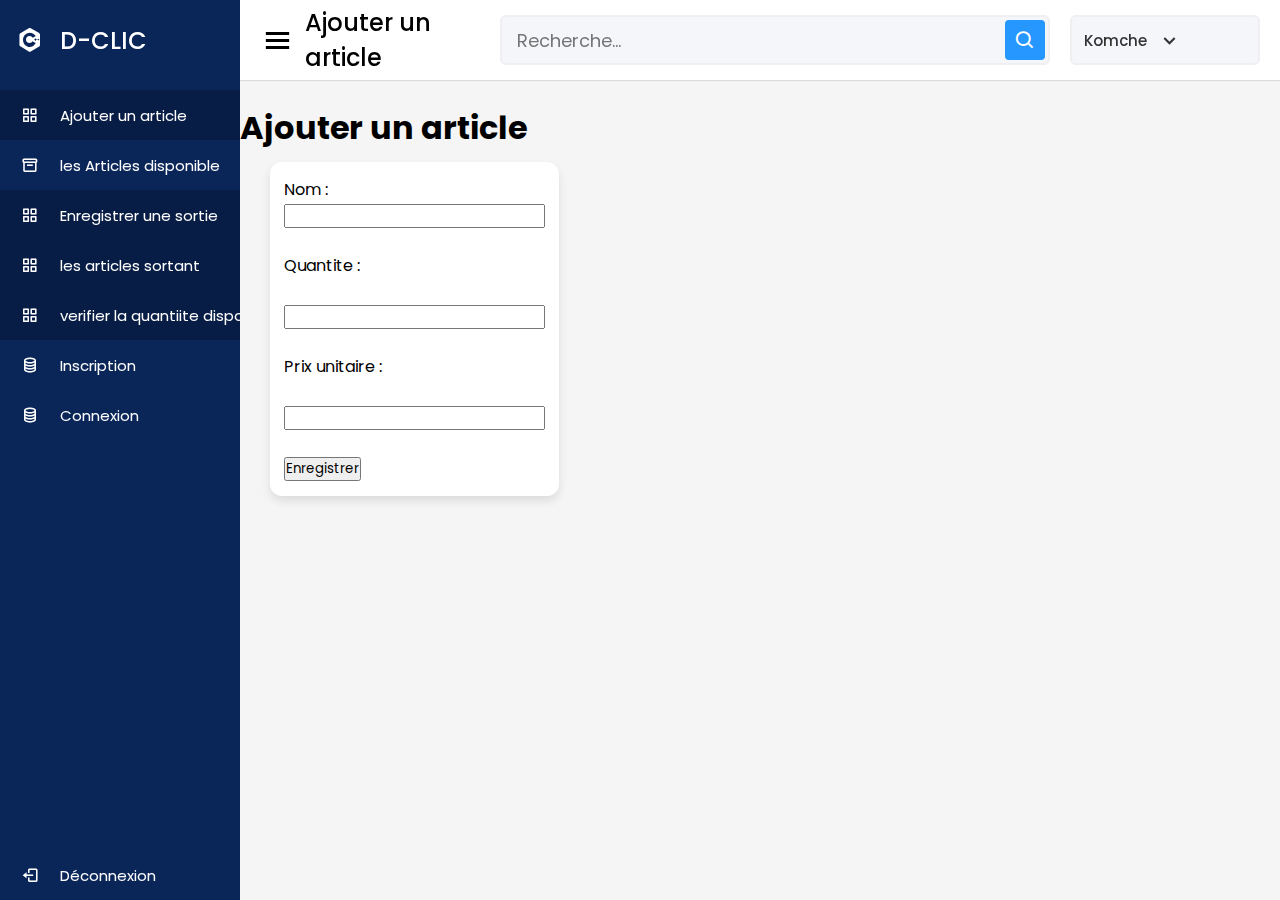
<file: vue/index.html>
<!DOCTYPE html>
<html lang="fr" dir="ltr">
  <head>
    <meta charset="UTF-8" />
    <title>Admin Dashboard</title>
    <link rel="stylesheet" href="../plublic/CSS/style.css" />
    <!-- Boxicons CDN Link -->
    <link
      href="https://unpkg.com/boxicons@2.0.7/css/boxicons.min.css"
      rel="stylesheet"
    />
    <meta name="viewport" content="width=device-width, initial-scale=1.0" />
  </head>
  <body>
    <div class="sidebar">
      <div class="logo-details">
        <i class="bx bxl-c-plus-plus"></i>
        <span class="logo_name">D-CLIC</span>
      </div>
      <ul class="nav-links">
        <li>
          <a href="index.html" class="active">
            <i class="bx bx-grid-alt"></i>
            <span class="links_name">Ajouter un article</span>
          </a>
        </li>
        <li>
          <a href="affichage_article.php">
            <i class="bx bx-box"></i>
            <span class="links_name"> les Articles disponible</span>
          </a>
        </li>
       
        <li>
            <a href="sortie.html" class="active">
              <i class="bx bx-grid-alt"></i>
              <span class="links_name">Enregistrer une sortie</span>
            </a>
          </li>

          <li>
            <a href="affichage_sortie.php" class="active">
              <i class="bx bx-grid-alt"></i>
              <span class="links_name">les articles sortant</span>
            </a>
          </li>

          <li>
            <a href="quantiite_disponible.php" class="active">
              <i class="bx bx-grid-alt"></i>
              <span class="links_name">verifier la quantiite disponible</span>
            </a>
          </li>


        <li>
          <a href="inscription.html">
            <i class="bx bx-coin-stack"></i>
            <span class="links_name">Inscription</span>
          </a>
        </li>
         
        <li>
            <a href="connexion.html">
              <i class="bx bx-coin-stack"></i>
              <span class="links_name">Connexion</span>
            </a>
          </li>


        <!-- <li>
          <a href="#">
            <i class="bx bx-message" ></i>
            <span class="links_name">Messages</span>
          </a>
        </li>
        <li>
          <a href="#">
            <i class="bx bx-heart" ></i>
            <span class="links_name">Favrorites</span>
          </a>
        </li> -->
        
        
        <li class="log_out">
          <a href="deconnexion.php">
            <i class="bx bx-log-out"></i>
            <span class="links_name">Déconnexion</span>
          </a>
        </li>
      </ul>
    </div>
    <section class="home-section">
      <nav>
        <div class="sidebar-button">
          <i class="bx bx-menu sidebarBtn"></i>
          <span class="dashboard">Ajouter un article</span>
        </div>
        <div class="search-box">
          <input type="text" placeholder="Recherche..." />
          <i class="bx bx-search"></i>
        </div>
        <div class="profile-details">
          <!--<img src="images/profile.jpg" alt="">-->
          <span class="admin_name">Komche</span>
          <i class="bx bx-chevron-down"></i>
        </div>
      </nav>
 

<body>
    <div class="home-content">
        <h1>Ajouter un article</h1>
        <div class="overview-boxes">
           
            <div class="box">
    <form action="process.php" method="post">
        <label for="nom">Nom :</label><br>
        <input type="text" name="nom" required><br><br>
        
        <label for="quantite">Quantite :</label><br><br>
        <input type="number" name="quantite" required><br><br>

        <label for="prix_unitaire">Prix unitaire :</label><br><br>
        <input type="number" name="prix_unitaire" required><br><br>
        
        
        <input type="submit" value="Enregistrer">
    </form>
</div>
    </div>
</div>
</body>
</html>
</file>
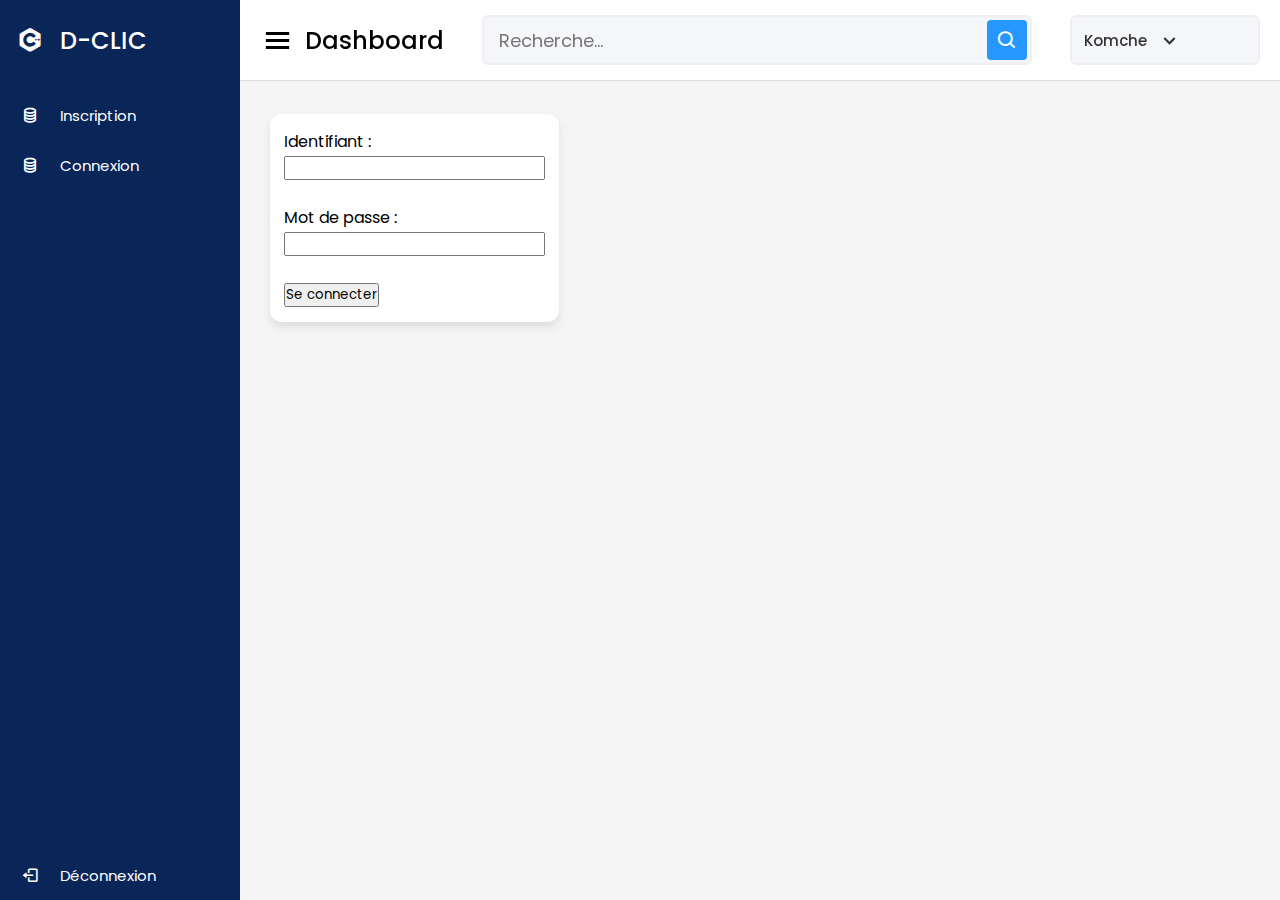
<file: vue/connexion.html>
<!DOCTYPE html>
<html lang="fr" dir="ltr">
  <head>
    <meta charset="UTF-8" />
    <title>Admin Dashboard</title>
    <link rel="stylesheet" href="../plublic/CSS/style.css" />
    <!-- Boxicons CDN Link -->
    <link
      href="https://unpkg.com/boxicons@2.0.7/css/boxicons.min.css"
      rel="stylesheet"
    />
    <meta name="viewport" content="width=device-width, initial-scale=1.0" />
  </head>
  <body>
    <div class="sidebar">
      <div class="logo-details">
        <i class="bx bxl-c-plus-plus"></i>
        <span class="logo_name">D-CLIC</span>
      </div>
      <ul class="nav-links">
       

        </li>
        <li>
          <a href="inscription.html">
            <i class="bx bx-coin-stack"></i>
            <span class="links_name">Inscription</span>
          </a>
        </li>
       
        <li>

          <a href="connexion.html">
            <i class="bx bx-coin-stack"></i>
            <span class="links_name">Connexion</span>
          </a>
        </li>

        
        <!-- <li>
          <a href="#">
            <i class="bx bx-message" ></i>
            <span class="links_name">Messages</span>
          </a>
        </li>
        <li>
          <a href="#">
            <i class="bx bx-heart" ></i>
            <span class="links_name">Favrorites</span>
          </a>
        </li> -->
        
        <li class="log_out">
          <a href="deconnexion.php">
            <i class="bx bx-log-out"></i>
            <span class="links_name">Déconnexion</span>
          </a>
        </li>
      </ul>
    </div>
    <section class="home-section">
      <nav>
        <div class="sidebar-button">
          <i class="bx bx-menu sidebarBtn"></i>
          <span class="dashboard">Dashboard</span>
        </div>
        <div class="search-box">
          <input type="text" placeholder="Recherche..." />
          <i class="bx bx-search"></i>
        </div>
        <div class="profile-details">
          <!--<img src="images/profile.jpg" alt="">-->
          <span class="admin_name">Komche</span>
          <i class="bx bx-chevron-down"></i>
        </div>
      </nav>
 

      <div class="home-content">
      <div class="overview-boxes">
     
      <div class="box">
<form action="connexion.php" method="post">
    <label for="identifiant">Identifiant :</label> <br>
    <input type="email" id="identifiant" name="identifiant" required><br> <br>

    <label for="motdepasse">Mot de passe :</label> <br>
    <input type="password" id="motdepasse" name="motdepasse" required><br> <br>

    <input type="submit" value="Se connecter">
</form>
</div>
</div>
</file>
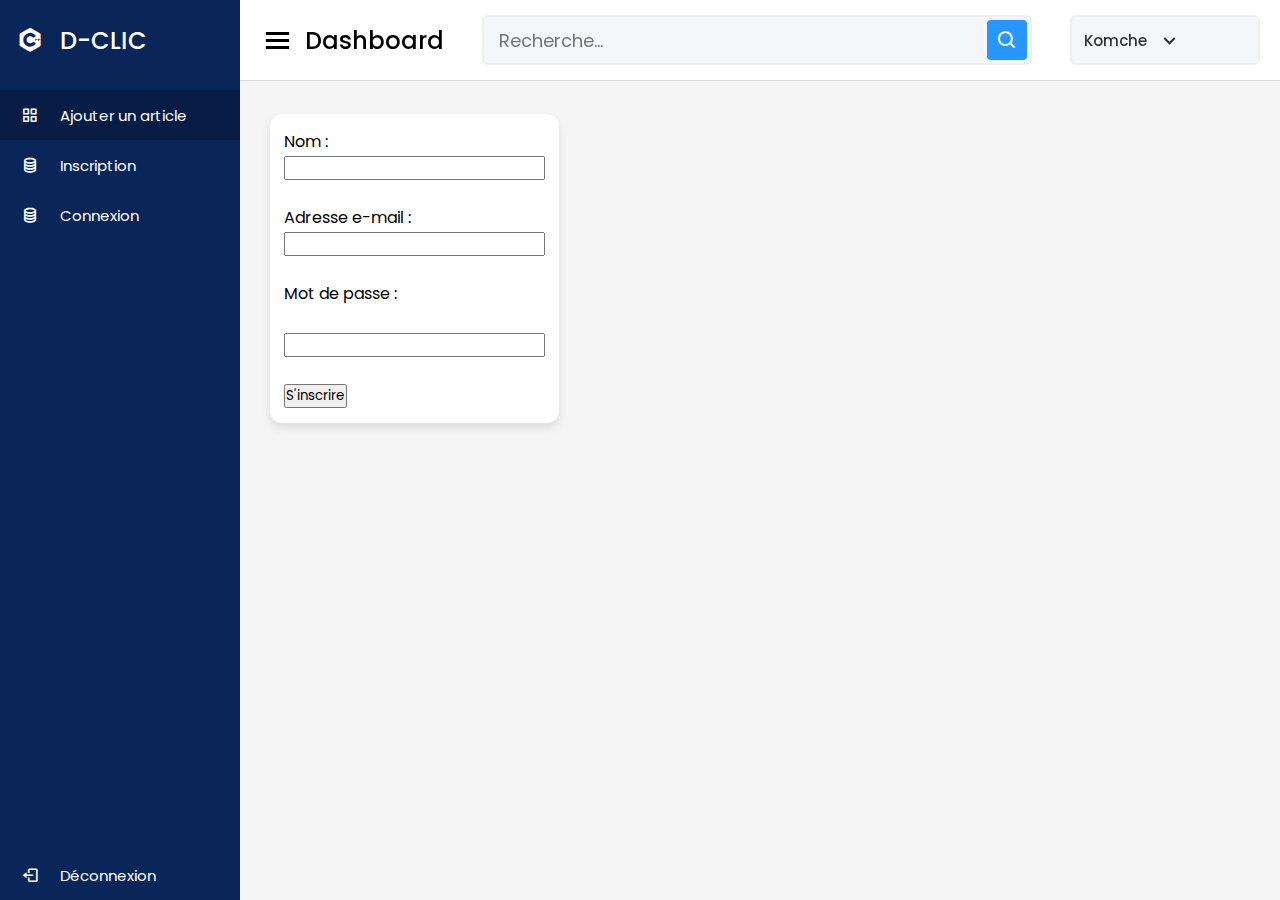
<file: vue/inscription.html>
<!DOCTYPE html>
<html lang="fr" dir="ltr">
  <head>
    <meta charset="UTF-8" />
    <title>Admin Dashboard</title>
    <link rel="stylesheet" href="../plublic/CSS/style.css" />
    <!-- Boxicons CDN Link -->
    <link
      href="https://unpkg.com/boxicons@2.0.7/css/boxicons.min.css"
      rel="stylesheet"
    />
    <meta name="viewport" content="width=device-width, initial-scale=1.0" />
  </head>
  <body>
    <div class="sidebar">
      <div class="logo-details">
        <i class="bx bxl-c-plus-plus"></i>
        <span class="logo_name">D-CLIC</span>
      </div>
      <ul class="nav-links">
       
        </li>

        <li>
          <a href="index.html" class="active">
            <i class="bx bx-grid-alt"></i>
            <span class="links_name">Ajouter un article</span>
          </a>
        </li>
        <li>
          <a href="inscription.html">
            <i class="bx bx-coin-stack"></i>
            <span class="links_name">Inscription</span>
          </a>
        </li>
          
        <li>
          <a href="connexion.html">
            <i class="bx bx-coin-stack"></i>
            <span class="links_name">Connexion</span>
          </a>
        </li>

        
        
        <!-- <li>
          <a href="#">
            <i class="bx bx-message" ></i>
            <span class="links_name">Messages</span>
          </a>
        </li>
        <li>
          <a href="#">
            <i class="bx bx-heart" ></i>
            <span class="links_name">Favrorites</span>
          </a>
        </li> -->
        
        
        <li class="log_out">
          <a href="deconnexion.php">
            <i class="bx bx-log-out"></i>
            <span class="links_name">Déconnexion</span>
          </a>
        </li>
      </ul>
    </div>
    <section class="home-section">
      <nav>
        <div class="sidebar-button">
          <i class="bx bx-menu sidebarBtn"></i>
          <span class="dashboard">Dashboard</span>
        </div>
        <div class="search-box">
          <input type="text" placeholder="Recherche..." />
          <i class="bx bx-search"></i>
        </div>
        <div class="profile-details">
          <!--<img src="images/profile.jpg" alt="">-->
          <span class="admin_name">Komche</span>
          <i class="bx bx-chevron-down"></i>
        </div>
      </nav>
 

      <div class="home-content">
      <div class="overview-boxes">
     
      <div class="box">
    
<form action="inscription.php" method="post">
    <label for="nom">Nom :</label><br>
    <input type="text" id="nom" name="nom" required><br><br>

    <label for="email">Adresse e-mail :</label><br>
    <input type="email" id="email" name="email" required><br><br>

    <label for="motdepasse">Mot de passe :</label><br><br>
    <input type="password" id="motdepasse" name="motdepasse" required><br><br>

    <input type="submit" value="S'inscrire">
</form>
</div>
</div>
</div>
</file>
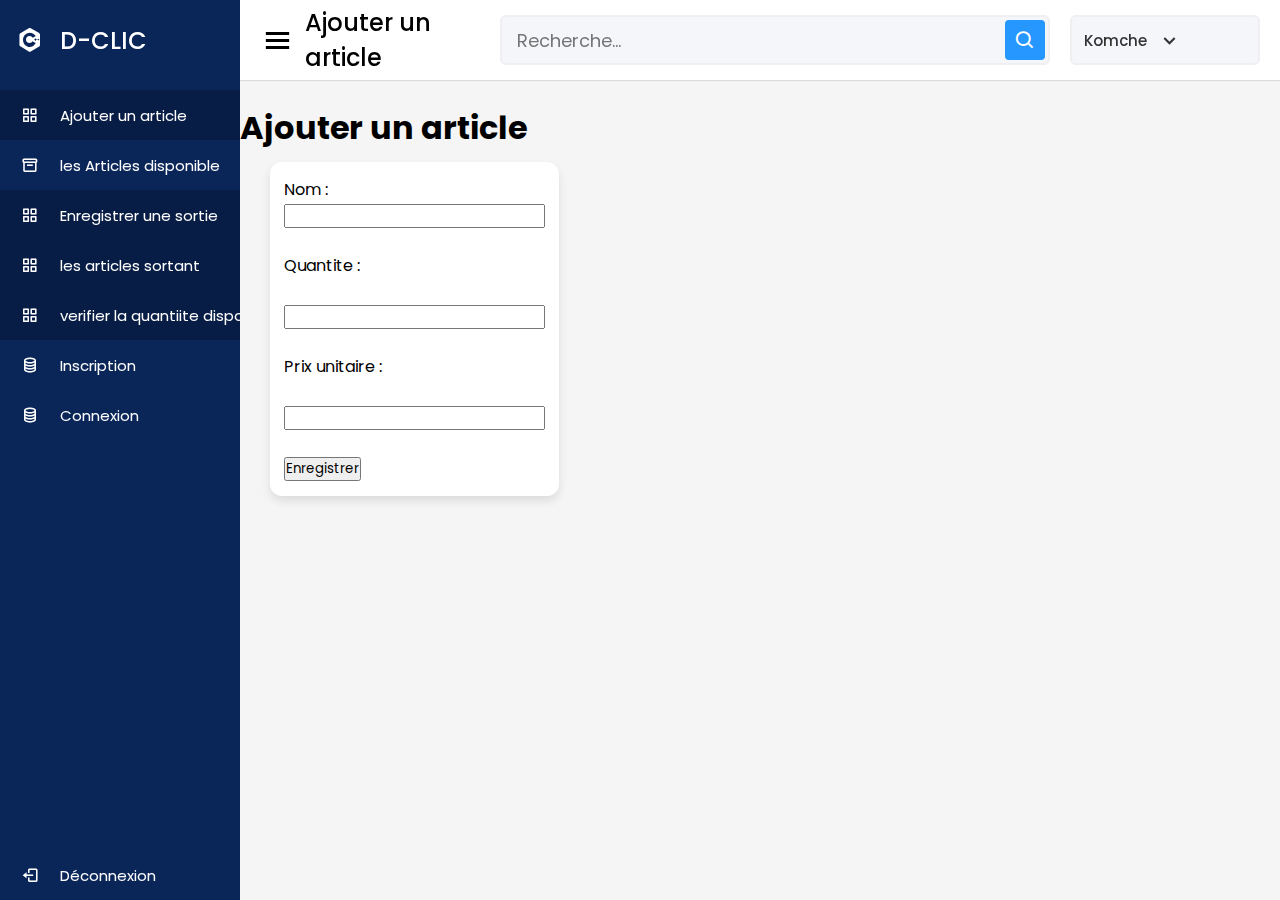
<file: vue/sortie.html>
<!DOCTYPE html>
<html lang="fr" dir="ltr">
  <head>
    <meta charset="UTF-8" />
    <title>Admin Dashboard</title>
    <link rel="stylesheet" href="../plublic/CSS/style.css" />
    <!-- Boxicons CDN Link -->
    <link
      href="https://unpkg.com/boxicons@2.0.7/css/boxicons.min.css"
      rel="stylesheet"
    />
    <meta name="viewport" content="width=device-width, initial-scale=1.0" />
  </head>
  <body>
    <div class="sidebar">
      <div class="logo-details">
        <i class="bx bxl-c-plus-plus"></i>
        <span class="logo_name">D-CLIC</span>
      </div>
      <ul class="nav-links">
        <li>
          <a href="index.html" class="active">
            <i class="bx bx-grid-alt"></i>
            <span class="links_name">Ajouter un article</span>
          </a>
        </li>
        <li>
          <a href="affichage_article.php">
            <i class="bx bx-box"></i>
            <span class="links_name"> les Articles disponible</span>
          </a>
        </li>
       
        <li>
            <a href="sortie.html" class="active">
              <i class="bx bx-grid-alt"></i>
              <span class="links_name">Enregistrer une sortie</span>
            </a>
          </li>

          <li>
            <a href="affichage_sortie.php" class="active">
              <i class="bx bx-grid-alt"></i>
              <span class="links_name">les articles sortant</span>
            </a>
          </li>

          <li>
            <a href="quantiite_disponible.php" class="active">
              <i class="bx bx-grid-alt"></i>
              <span class="links_name">verifier la quantiite disponible</span>
            </a>
          </li>

        </li>
        <li>
          <a href="inscription.html">
            <i class="bx bx-coin-stack"></i>
            <span class="links_name">Inscription</span>
          </a>
        </li>
         
        <li>
            <a href="connexion.html">
              <i class="bx bx-coin-stack"></i>
              <span class="links_name">Connexion</span>
            </a>
          </li>


        <!-- <li>
          <a href="#">
            <i class="bx bx-message" ></i>
            <span class="links_name">Messages</span>
          </a>
        </li>
        <li>
          <a href="#">
            <i class="bx bx-heart" ></i>
            <span class="links_name">Favrorites</span>
          </a>
        </li> -->
        
        
        <li class="log_out">
          <a href="deconnexion.php">
            <i class="bx bx-log-out"></i>
            <span class="links_name">Déconnexion</span>
          </a>
        </li>
      </ul>
    </div>
    <section class="home-section">
      <nav>
        <div class="sidebar-button">
          <i class="bx bx-menu sidebarBtn"></i>
          <span class="dashboard">Ajouter un article</span>
        </div>
        <div class="search-box">
          <input type="text" placeholder="Recherche..." />
          <i class="bx bx-search"></i>
        </div>
        <div class="profile-details">
          <!--<img src="images/profile.jpg" alt="">-->
          <span class="admin_name">Komche</span>
          <i class="bx bx-chevron-down"></i>
        </div>
      </nav>
 

<body>
    <div class="home-content">
        <h1>Ajouter un article</h1>
        <div class="overview-boxes">
           
            <div class="box">
    <form action="traitement_sortie.php" method="post">
        <label for="nom">Nom :</label><br>
        <input type="text" name="nom" required><br><br>
        
        <label for="quantite">Quantite :</label><br><br>
        <input type="number" name="quantite" required><br><br>

        <label for="prix_unitaire">Prix unitaire :</label><br><br>
        <input type="number" name="prix_unitaire" required><br><br>
        
        
        <input type="submit" value="Enregistrer">
    </form>
</div>
    </div>
</div>
</body>
</html>
</file>
<file: plublic/CSS/style.css>
/* Googlefont Poppins CDN Link */
@import url("https://fonts.googleapis.com/css2?family=Poppins:wght@200;300;400;500;600;700&display=swap");

* {
  margin: 0;
  padding: 0;
  box-sizing: border-box;
  font-family: "Poppins", sans-serif;
}

.sidebar {
  position: fixed;
  height: 100%;
  width: 240px;
  background: #0a2558;
  transition: all 0.5s ease;
}

.sidebar.active {
  width: 60px;
}

.sidebar .logo-details {
  height: 80px;
  display: flex;
  align-items: center;
}

.sidebar .logo-details i {
  font-size: 28px;
  font-weight: 500;
  color: #fff;
  min-width: 60px;
  text-align: center;
}

.sidebar .logo-details .logo_name {
  color: #fff;
  font-size: 24px;
  font-weight: 500;
}

.sidebar .nav-links {
  margin-top: 10px;
}

.sidebar .nav-links li {
  position: relative;
  list-style: none;
  height: 50px;
}

.sidebar .nav-links li a {
  height: 100%;
  width: 100%;
  display: flex;
  align-items: center;
  text-decoration: none;
  transition: all 0.4s ease;
}

.sidebar .nav-links li a.active {
  background: #081d45;
}

.sidebar .nav-links li a:hover {
  background: #081d45;
}

.sidebar .nav-links li i {
  min-width: 60px;
  text-align: center;
  font-size: 18px;
  color: #fff;
}

.sidebar .nav-links li a .links_name {
  color: #fff;
  font-size: 15px;
  font-weight: 400;
  white-space: nowrap;
}

.sidebar .nav-links .log_out {
  position: absolute;
  bottom: 0;
  width: 100%;
}

.home-section {
  position: relative;
  background: #f5f5f5;
  min-height: 100vh;
  width: calc(100% - 240px);
  left: 240px;
  transition: all 0.5s ease;
}

.sidebar.active~.home-section {
  width: calc(100% - 60px);
  left: 60px;
}

.home-section nav {
  display: flex;
  justify-content: space-between;
  height: 80px;
  background: #fff;
  display: flex;
  align-items: center;
  position: fixed;
  width: calc(100% - 240px);
  left: 240px;
  z-index: 100;
  padding: 0 20px;
  box-shadow: 0 1px 1px rgba(0, 0, 0, 0.1);
  transition: all 0.5s ease;
}

.sidebar.active~.home-section nav {
  left: 60px;
  width: calc(100% - 60px);
}

.home-section nav .sidebar-button {
  display: flex;
  align-items: center;
  font-size: 24px;
  font-weight: 500;
}

nav .sidebar-button i {
  font-size: 35px;
  margin-right: 10px;
}

.home-section nav .search-box {
  position: relative;
  height: 50px;
  max-width: 550px;
  width: 100%;
  margin: 0 20px;
}

nav .search-box input {
  height: 100%;
  width: 100%;
  outline: none;
  background: #f5f6fa;
  border: 2px solid #efeef1;
  border-radius: 6px;
  font-size: 18px;
  padding: 0 15px;
}

nav .search-box .bx-search {
  position: absolute;
  height: 40px;
  width: 40px;
  background: #2697ff;
  right: 5px;
  top: 50%;
  transform: translateY(-50%);
  border-radius: 4px;
  line-height: 40px;
  text-align: center;
  color: #fff;
  font-size: 22px;
  transition: all 0.4 ease;
}

.home-section nav .profile-details {
  display: flex;
  align-items: center;
  background: #f5f6fa;
  border: 2px solid #efeef1;
  border-radius: 6px;
  height: 50px;
  min-width: 190px;
  padding: 0 15px 0 2px;
}

nav .profile-details img {
  height: 40px;
  width: 40px;
  border-radius: 6px;
  object-fit: cover;
}

nav .profile-details .admin_name {
  font-size: 15px;
  font-weight: 500;
  color: #333;
  margin: 0 10px;
  white-space: nowrap;
}

nav .profile-details i {
  font-size: 25px;
  color: #333;
}

.home-section .home-content {
  position: relative;
  padding-top: 104px;
}

.home-content .overview-boxes {
  display: flex;
  align-items: flex-start;
  justify-content: left;
  flex-wrap: nowrap;
  padding: 0 20px;
  margin-bottom: 26px;
}

.overview-boxes .box {
  display: flex;
  align-items: center;
  justify-content: center;
  min-width: calc(100% / 4 - 15px);
  background: #fff;
  padding: 15px 14px;
  border-radius: 12px;
  box-shadow: 0 5px 10px rgba(0, 0, 0, 0.1);
  margin: 10px;
}

.overview-boxes .box-topic {
  font-size: 20px;
  font-weight: 500;
}

.home-content .box .number {
  display: inline-block;
  font-size: 35px;
  margin-top: -6px;
  font-weight: 500;
}

.home-content .box .indicator {
  display: flex;
  align-items: center;
}

.home-content .box .indicator i {
  height: 20px;
  width: 20px;
  background: #8fdacb;
  line-height: 20px;
  text-align: center;
  border-radius: 50%;
  color: #fff;
  font-size: 20px;
  margin-right: 5px;
}

.box .indicator i.down {
  background: #e87d88;
}

.home-content .box .indicator .text {
  font-size: 12px;
}

.home-content .box .cart {
  display: inline-block;
  font-size: 32px;
  height: 50px;
  width: 50px;
  background: #cce5ff;
  line-height: 50px;
  text-align: center;
  color: #66b0ff;
  border-radius: 12px;
  margin: -15px 0 0 6px;
}

.home-content .box .cart.two {
  color: #2bd47d;
  background: #c0f2d8;
}

.home-content .box .cart.three {
  color: #ffc233;
  background: #ffe8b3;
}

.home-content .box .cart.four {
  color: #e05260;
  background: #f7d4d7;
}

.home-content .total-order {
  font-size: 20px;
  font-weight: 500;
}

.home-content .sales-boxes {
  display: flex;
  justify-content: space-between;
  /* padding: 0 20px; */
}

/* left box */
.home-content .sales-boxes .recent-sales {
  width: 65%;
  background: #fff;
  padding: 20px 30px;
  margin: 0 20px;
  border-radius: 12px;
  box-shadow: 0 5px 10px rgba(0, 0, 0, 0.1);
}

.home-content .sales-boxes .sales-details {
  display: flex;
  align-items: center;
  justify-content: space-between;
}

.sales-boxes .box .title {
  font-size: 24px;
  font-weight: 500;
  /* margin-bottom: 10px; */
}

.sales-boxes .sales-details li.topic {
  font-size: 20px;
  font-weight: 500;
}

.sales-boxes .sales-details li {
  list-style: none;
  margin: 8px 0;
}

.sales-boxes .sales-details li a {
  font-size: 18px;
  color: #333;
  font-size: 400;
  text-decoration: none;
}

.sales-boxes .box .button {
  width: 100%;
  display: flex;
  justify-content: flex-end;
}

.sales-boxes .box .button a {
  color: #fff;
  background: #0a2558;
  padding: 4px 12px;
  font-size: 15px;
  font-weight: 400;
  border-radius: 4px;
  text-decoration: none;
  transition: all 0.3s ease;
}

.sales-boxes .box .button a:hover {
  background: #0d3073;
}

/* Right box */
.home-content .sales-boxes .top-sales {
  width: 35%;
  background: #fff;
  padding: 20px 30px;
  margin: 0 20px 0 0;
  border-radius: 12px;
  box-shadow: 0 5px 10px rgba(0, 0, 0, 0.1);
}

.sales-boxes .top-sales li {
  display: flex;
  align-items: center;
  justify-content: space-between;
  margin: 10px 0;
}

.sales-boxes .top-sales li a img {
  height: 40px;
  width: 40px;
  object-fit: cover;
  border-radius: 12px;
  margin-right: 10px;
  background: #333;
}

.sales-boxes .top-sales li a {
  display: flex;
  align-items: center;
  text-decoration: none;
}

.sales-boxes .top-sales li .product,
.price {
  font-size: 17px;
  font-weight: 400;
  color: #333;
}

/* Responsive Media Query */
@media (max-width: 1240px) {
  .sidebar {
    width: 60px;
  }

  .sidebar.active {
    width: 220px;
  }

  .home-section {
    width: calc(100% - 60px);
    left: 60px;
  }

  .sidebar.active~.home-section {
    /* width: calc(100% - 220px); */
    overflow: hidden;
    left: 220px;
  }

  .home-section nav {
    width: calc(100% - 60px);
    left: 60px;
  }

  .sidebar.active~.home-section nav {
    width: calc(100% - 220px);
    left: 220px;
  }
}

@media (max-width: 1150px) {
  .home-content .sales-boxes {
    flex-direction: column;
  }

  .home-content .sales-boxes .box {
    width: 100%;
    overflow-x: scroll;
    margin-bottom: 30px;
  }

  .home-content .sales-boxes .top-sales {
    margin: 0;
  }
}

@media (max-width: 1000px) {
  .overview-boxes .box {
    width: calc(100% / 2 - 15px);
    margin-bottom: 15px;
  }
}

@media (max-width: 700px) {

  nav .sidebar-button .dashboard,
  nav .profile-details .admin_name,
  nav .profile-details i {
    display: none;
  }

  .home-section nav .profile-details {
    height: 50px;
    min-width: 40px;
  }

  .home-content .sales-boxes .sales-details {
    width: 560px;
  }
}

@media (max-width: 550px) {
  .overview-boxes .box {
    width: 100%;
    margin-bottom: 15px;
  }

  .sidebar.active~.home-section nav .profile-details {
    display: none;
  }
}

@media (max-width: 400px) {
  .sidebar {
    width: 0;
  }

  .sidebar.active {
    width: 60px;
  }

  .home-section {
    width: 100%;
    left: 0;
  }

  .sidebar.active~.home-section {
    left: 60px;
    width: calc(100% - 60px);
  }

  .home-section nav {
    width: 100%;
    left: 0;
  }

  .sidebar.active~.home-section nav {
    left: 60px;
    width: calc(100% - 60px);
  }
}

.alert{
  margin: 10px;
  padding: 15px;
  color: white;

}
.alert.danger{
  background-color: red;

}
.alert.success{
  background-color: green;

}

.alert warning{
  background-color: yellow;
}


/* tableau*/
table.mtable{
  width: 100%;
  border-collapse:collapse;
  width: 100%;
  /*border: 1px solid white;*/
  
}

th,td{
  text-align: left;
  padding: 16px;

}
table.mtable th:nth-child(even){
  background: white;

}

table.mtable td{
  padding: 10px;

}
</file>
